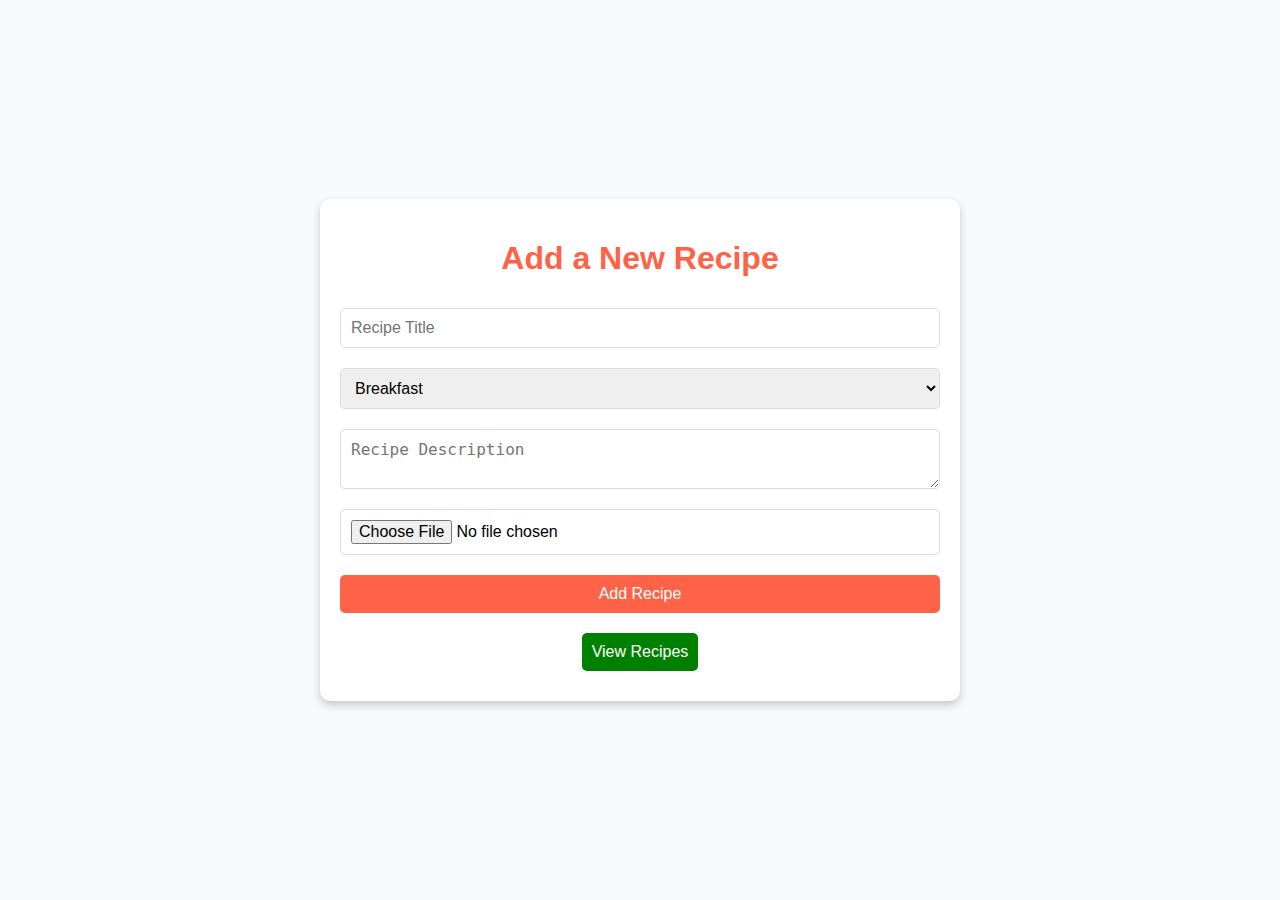
<file: index.html>
<!DOCTYPE html>
<html lang="en">

<head>
    <meta charset="UTF-8">
    <meta name="viewport" content="width=device-width, initial-scale=1.0">
    <title>Add Recipe</title>
    <link rel="stylesheet" href="styles.css">
</head>

<body>
    <div class="container">
        <h1>Add a New Recipe</h1>
        <form id="recipe-form">
            <input type="text" id="title" placeholder="Recipe Title" required>
            <select id="category">
                <option value="breakfast">Breakfast</option>
                <option value="beverages">Beverages</option>
                <option value="lunch">Lunch</option>
                <option value="biryanis">Biryanis</option>
                <option value="dinner">Dinner</option>
                <option value="dessert">Dessert</option>
                <option value="appetizers">Appetizers</option>
                <option value="soups">Soups</option>
                <option value="salads">Salads</option>
                <option value="rolls">Rolls</option>
            </select>
            <textarea id="description" placeholder="Recipe Description" required></textarea>
            <input type="file" id="image" accept="image/*">
            <button type="submit">Add Recipe</button>
        </form>
        <a href="recipes.html">
            <button style="background: green;">View Recipes</button>
        </a>
    </div>

    <script src="index.js"></script>
</body>

</html>
</file>
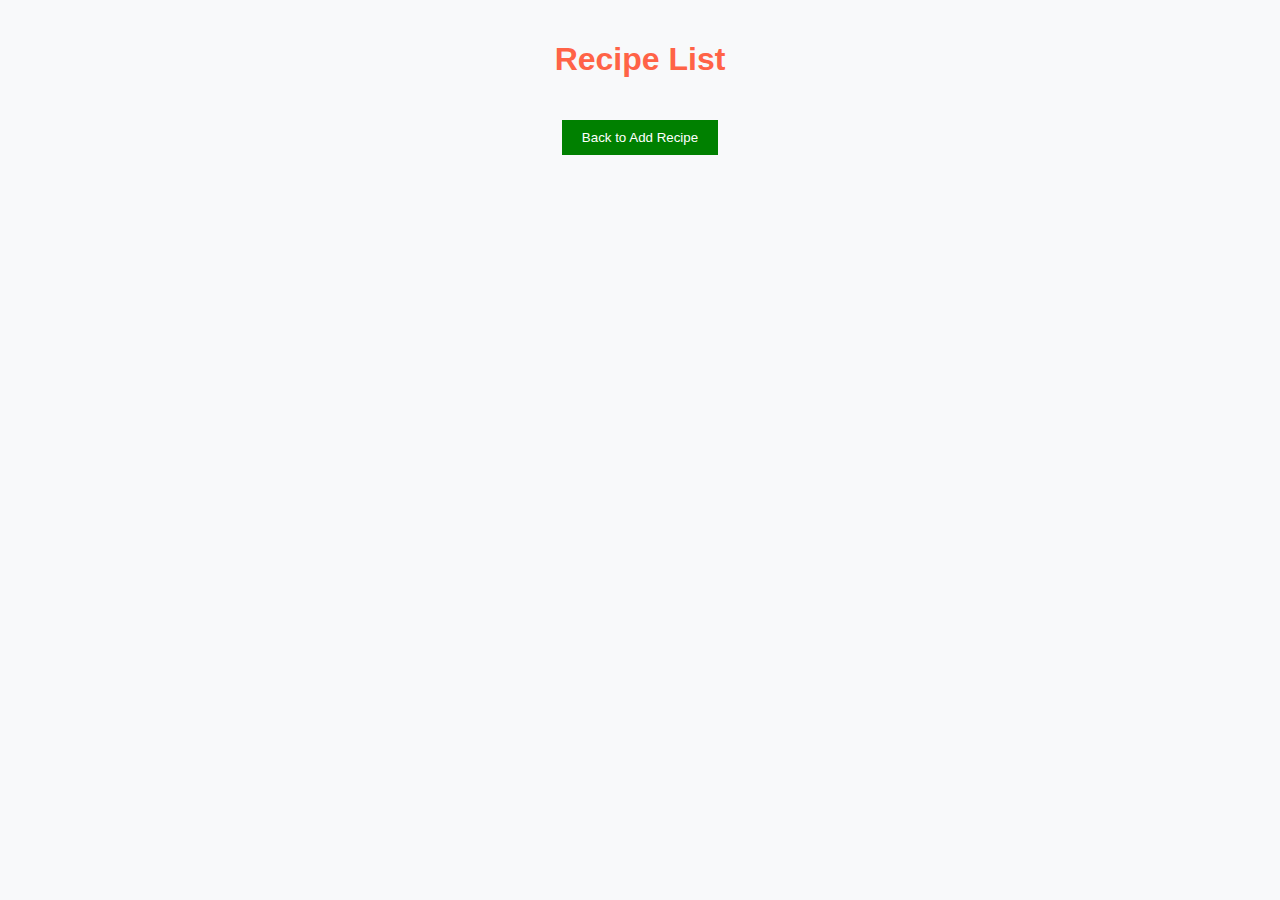
<file: recipes.html>
<!DOCTYPE html>
<html lang="en">

<head>
    <meta charset="UTF-8">
    <meta name="viewport" content="width=device-width, initial-scale=1.0">
    <title>Recipe List</title>
    <link rel="stylesheet" href="recipes.css">
</head>

<body>
    <h1>Recipe List</h1>
    <div class="recipe-container" id="recipe-list"></div>
    <a href="index.html">
        <button class="back-btn">Back to Add Recipe</button>
    </a>

    <script src="recipes.js"></script>
</body>

</html>
</file>
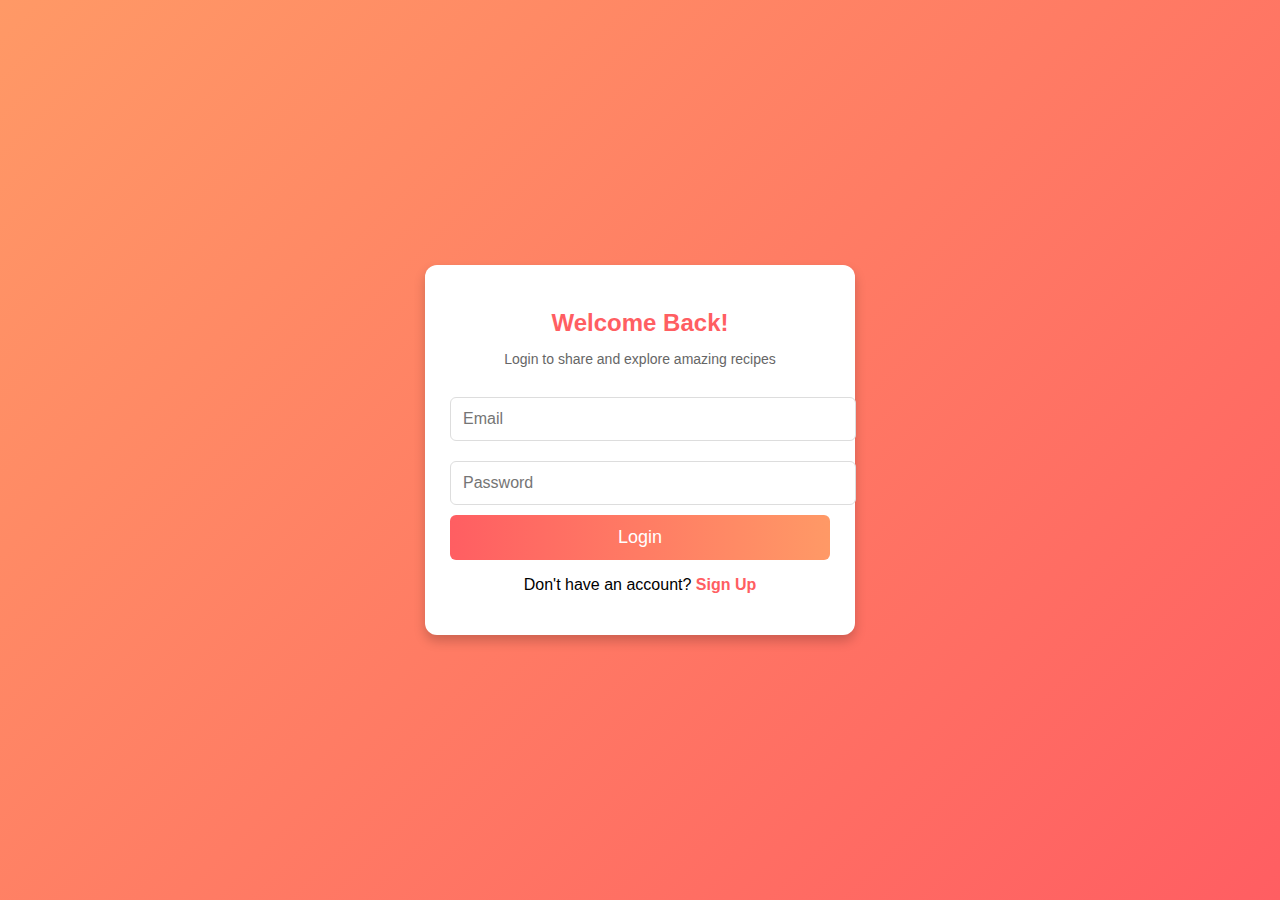
<file: Signup.html>
<!DOCTYPE html>
<html lang="en">

<head>
    <meta charset="UTF-8">
    <meta name="viewport" content="width=device-width, initial-scale=1.0">
    <title>Recipe Sharing - Sign Up & Login</title>
    <link rel="stylesheet" href="Signup.css">
</head>

<body>
    <div class="auth-container">
        <!-- Login Form -->
        <div class="form-box" id="login-box">
            <h2>Welcome Back!</h2>
            <p class="subtitle">Login to share and explore amazing recipes</p>
            <form id="login-form">
                <input type="email" id="login-email" placeholder="Email" required>
                <input type="password" id="login-password" placeholder="Password" required>
                <button type="submit" id="login-btn">Login</button>
                <p>Don't have an account? <a href="#" id="toggle-link">Sign Up</a></p>
            </form>
        </div>

        <!-- Signup Form -->
        <div class="form-box hidden" id="signup-box">
            <h2>Join Our Community!</h2>
            <p class="subtitle">Create an account and start sharing your best recipes</p>
            <form id="signup-form">
                <input type="text" id="signup-name" placeholder="Full Name" required>
                <input type="email" id="signup-email" placeholder="Email" required>
                <input type="password" id="signup-password" placeholder="Password" required>
                <button type="submit" id="signup-btn">Sign Up</button>
                <p>Already have an account? <a href="#" id="toggle-link-2">Login</a></p>
            </form>
        </div>
    </div>

    <script src="Signup.js"></script>
</body>

</html>
</file>
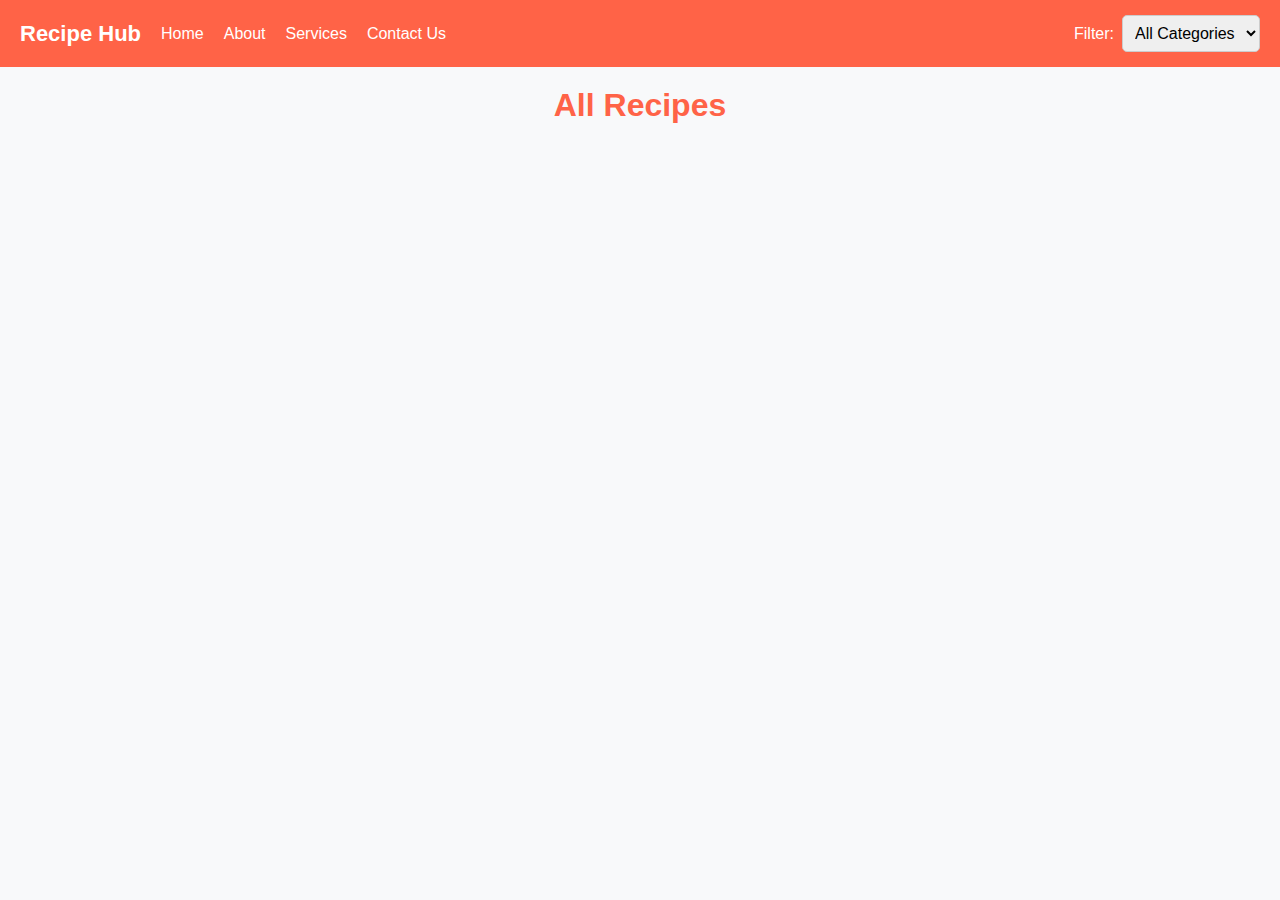
<file: view_recipes.html>
<!DOCTYPE html>
<html lang="en">

<head>
    <meta charset="UTF-8">
    <meta name="viewport" content="width=device-width, initial-scale=1.0">
    <title>View Recipes</title>
    <link rel="stylesheet" href="view_recipes.css">
</head>

<body>
    <div class="navbar">
        <div class="nav-left">
            <div class="logo">Recipe Hub</div>
            <ul class="nav-links">
                <li><a href="#">Home</a></li>
                <li><a href="#">About</a></li>
                <li><a href="#">Services</a></li>
                <li><a href="#">Contact Us</a></li>
            </ul>
        </div>
        <div class="filter-container">
            <label for="category-filter" style="margin-right: 8px;">Filter: </label>
            <select id="category-filter" onchange="loadRecipes()">
                <option value="all">All Categories</option>
            </select>
        </div>
    </div>

    <h1>All Recipes</h1>

    <div class="recipe-container" id="recipe-list"></div>

    <script src="view_recipes.js"></script>
</body>

</html>
</file>
<file: styles.css>
body {
    font-family: 'Arial', sans-serif;
    background-color: #f8f9fa;
    margin: 0;
    padding: 0;
    display: flex;
    justify-content: center;
    align-items: center;
    height: 100vh;
}

.container {
    width: 80%;
    max-width: 600px;
    background: white;
    padding: 20px;
    border-radius: 10px;
    box-shadow: 0 4px 8px rgba(0, 0, 0, 0.2);
    text-align: center;
}

h1 {
    color: #ff6347;
}

form {
    display: flex;
    flex-direction: column;
}

input,
textarea,
select,
button {
    margin: 10px 0;
    padding: 10px;
    border: 1px solid #ddd;
    border-radius: 5px;
    font-size: 16px;
}

button {
    background-color: #ff6347;
    color: white;
    border: none;
    cursor: pointer;
    transition: background 0.3s ease;
}

button:hover {
    background-color: #e5533d;
}
</file>
<file: recipes.css>
body {
    font-family: 'Arial', sans-serif;
    background-color: #f8f9fa;
    margin: 0;
    padding: 20px;
    text-align: center;
}

h1 {
    color: #ff6347;
}

.recipe-container {
    display: flex;
    flex-wrap: wrap;
    justify-content: center;
}

.recipe-card {
    background: #fff3e0;
    padding: 15px;
    border-radius: 8px;
    box-shadow: 0 2px 5px rgba(0, 0, 0, 0.1);
    margin: 10px;
    width: 300px;
    text-align: left;
}

.recipe-card img {
    width: 100%;
    height: auto;
    border-radius: 5px;
}

.recipe-card h3 {
    color: #ff6347;
}

.delete-btn {
    background-color: red;
    color: white;
    border: none;
    padding: 5px 10px;
    cursor: pointer;
    margin-top: 10px;
}

.delete-btn:hover {
    background-color: darkred;
}

.back-btn {
    background: green;
    color: white;
    padding: 10px 20px;
    border: none;
    cursor: pointer;
    display: inline-block;
    margin-top: 20px;
}
</file>
<file: Signup.css>
body {
    font-family: 'Poppins', sans-serif;
    background: linear-gradient(135deg, #ff9966, #ff5e62);
    display: flex;
    justify-content: center;
    align-items: center;
    height: 100vh;
    margin: 0;
}

.auth-container {
    width: 380px;
    background: white;
    padding: 25px;
    border-radius: 12px;
    box-shadow: 0 6px 12px rgba(0, 0, 0, 0.2);
    text-align: center;
}

h2 {
    color: #ff5e62;
    margin-bottom: 5px;
}

.subtitle {
    font-size: 14px;
    color: #666;
    margin-bottom: 20px;
}

input {
    width: 100%;
    margin: 10px 0;
    padding: 12px;
    border: 1px solid #ddd;
    border-radius: 6px;
    font-size: 16px;
    transition: border-color 0.3s ease, box-shadow 0.3s ease;
}

input:focus {
    border-color: #ff5e62;
    outline: none;
    box-shadow: 0 0 5px rgba(255, 94, 98, 0.5);
}

button {
    width: 100%;
    background: linear-gradient(90deg, #ff5e62, #ff9966);
    color: white;
    border: none;
    padding: 12px;
    font-size: 18px;
    border-radius: 6px;
    cursor: pointer;
    transition: transform 0.2s ease, background 0.3s ease;
}

button:hover {
    transform: scale(1.05);
    background: linear-gradient(90deg, #ff9966, #ff5e62);
}

.hidden {
    display: none;
}

p a {
    color: #ff5e62;
    text-decoration: none;
    font-weight: bold;
    transition: color 0.3s;
}

p a:hover {
    color: #e5533d;
}
</file>
<file: view_recipes.css>
body {
    font-family: 'Arial', sans-serif;
    background-color: #f8f9fa;
    margin: 0;
    padding: 0;
}

.navbar {
    display: flex;
    justify-content: space-between;
    align-items: center;
    background-color: #ff6347;
    padding: 15px 20px;
    color: white;
}

.nav-left {
    display: flex;
    align-items: center;
}

.navbar .logo {
    font-size: 22px;
    font-weight: bold;
    margin-right: 20px;
}

.navbar .nav-links {
    list-style: none;
    display: flex;
    gap: 20px;
    margin: 0;
    padding: 0;
}

.navbar .nav-links li {
    display: inline;
}

.navbar .nav-links a {
    color: white;
    text-decoration: none;
    font-size: 16px;
}

.navbar .nav-links a:hover {
    text-decoration: underline;
}

.filter-container {
    display: flex;
    align-items: center;
}

select {
    padding: 8px;
    font-size: 16px;
    border-radius: 5px;
    border: 1px solid #ccc;
    cursor: pointer;
}

h1 {
    text-align: center;
    color: #ff6347;
    margin-top: 20px;
}

.recipe-container {
    display: grid;
    grid-template-columns: repeat(auto-fit, minmax(300px, 1fr));
    gap: 20px;
    padding: 20px;
    justify-content: center;
}

.recipe-box {
    background: white;
    padding: 20px;
    border-radius: 10px;
    box-shadow: 0 4px 8px rgba(0, 0, 0, 0.2);
    text-align: left;
}

.recipe-box img {
    width: 100%;
    height: auto;
    border-radius: 8px;
}

.recipe-box h3 {
    color: #ff6347;
    margin-top: 10px;
}

.rating {
    display: flex;
    align-items: center;
    gap: 5px;
    margin-top: 10px;
}

.rating span {
    font-size: 18px;
    cursor: pointer;
    color: gray;
}

.rating span.active {
    color: gold;
}

.comment-box {
    margin-top: 15px;
}

.comment-box textarea {
    width: 100%;
    padding: 8px;
    border-radius: 5px;
    border: 1px solid #ccc;
    resize: none;
}

.comment-box button {
    background: #ff6347;
    color: white;
    border: none;
    padding: 8px 15px;
    margin-top: 5px;
    border-radius: 5px;
    cursor: pointer;
}
</file>
